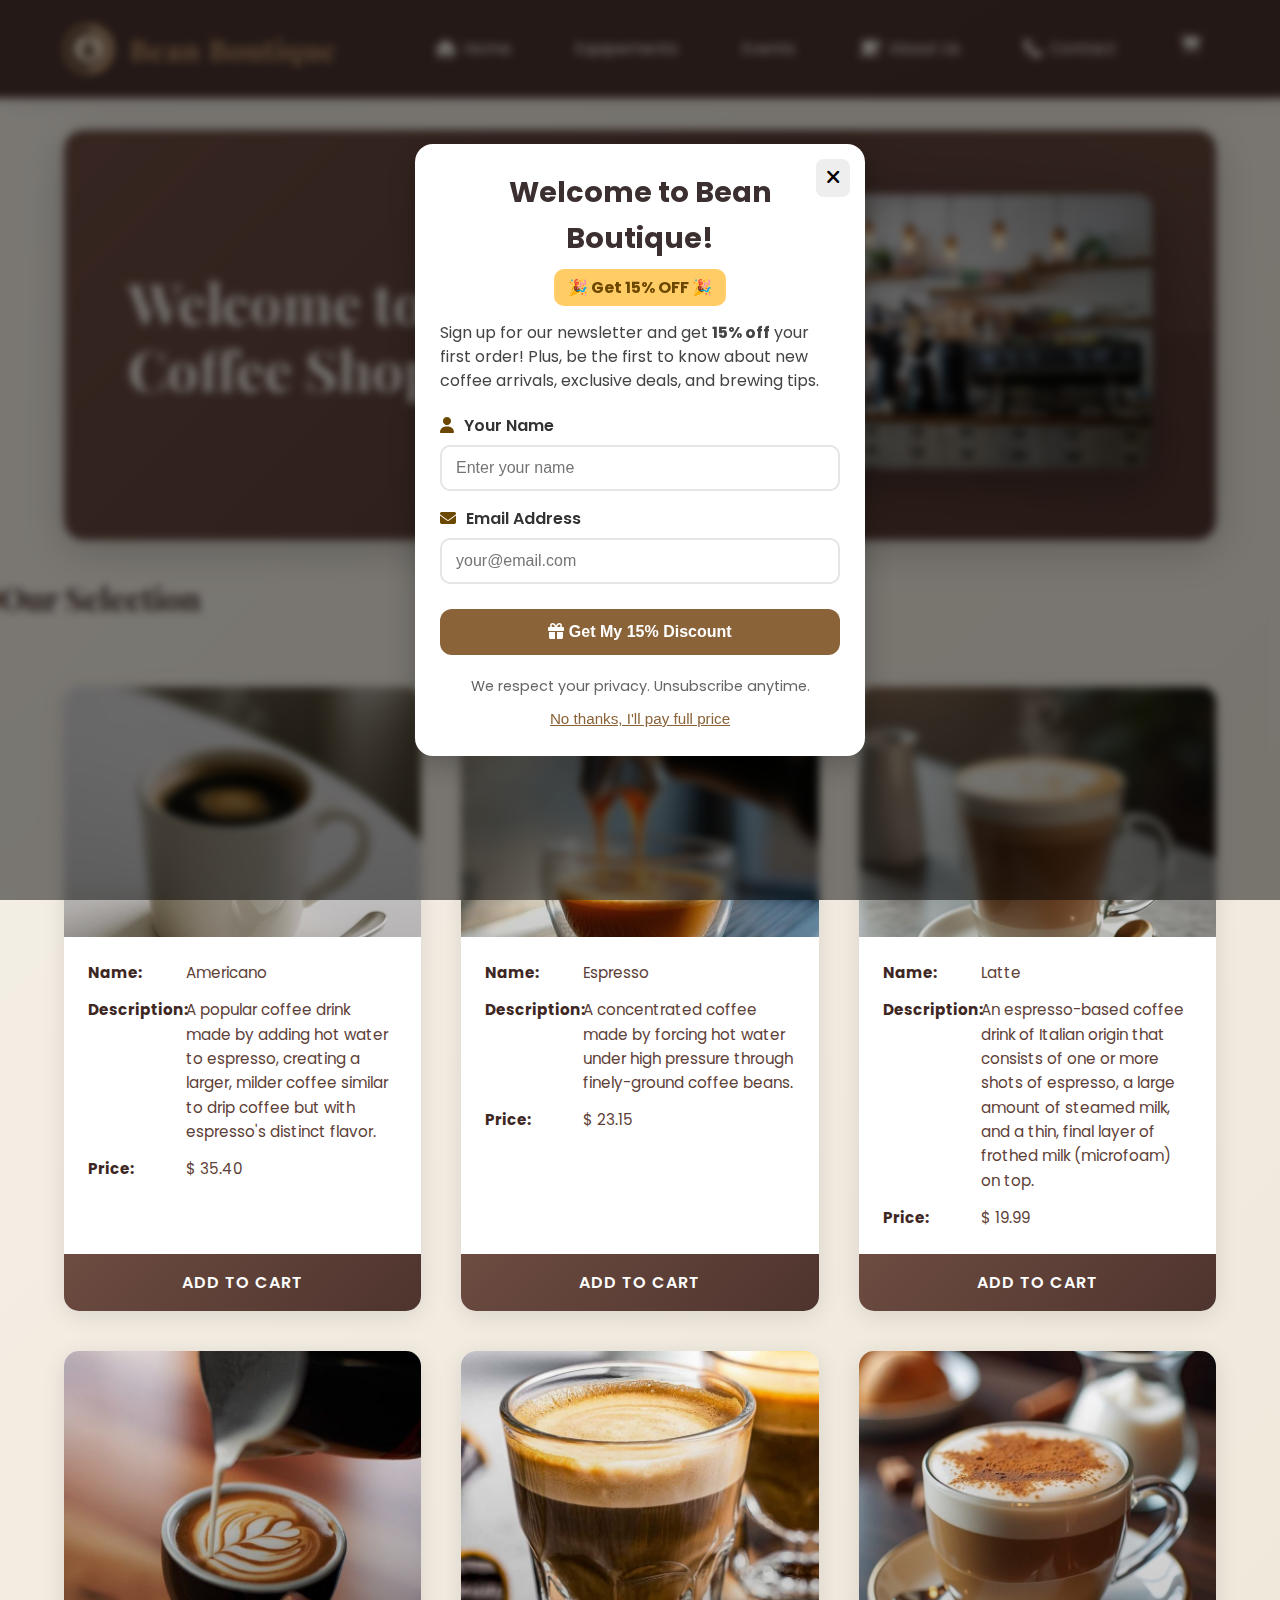
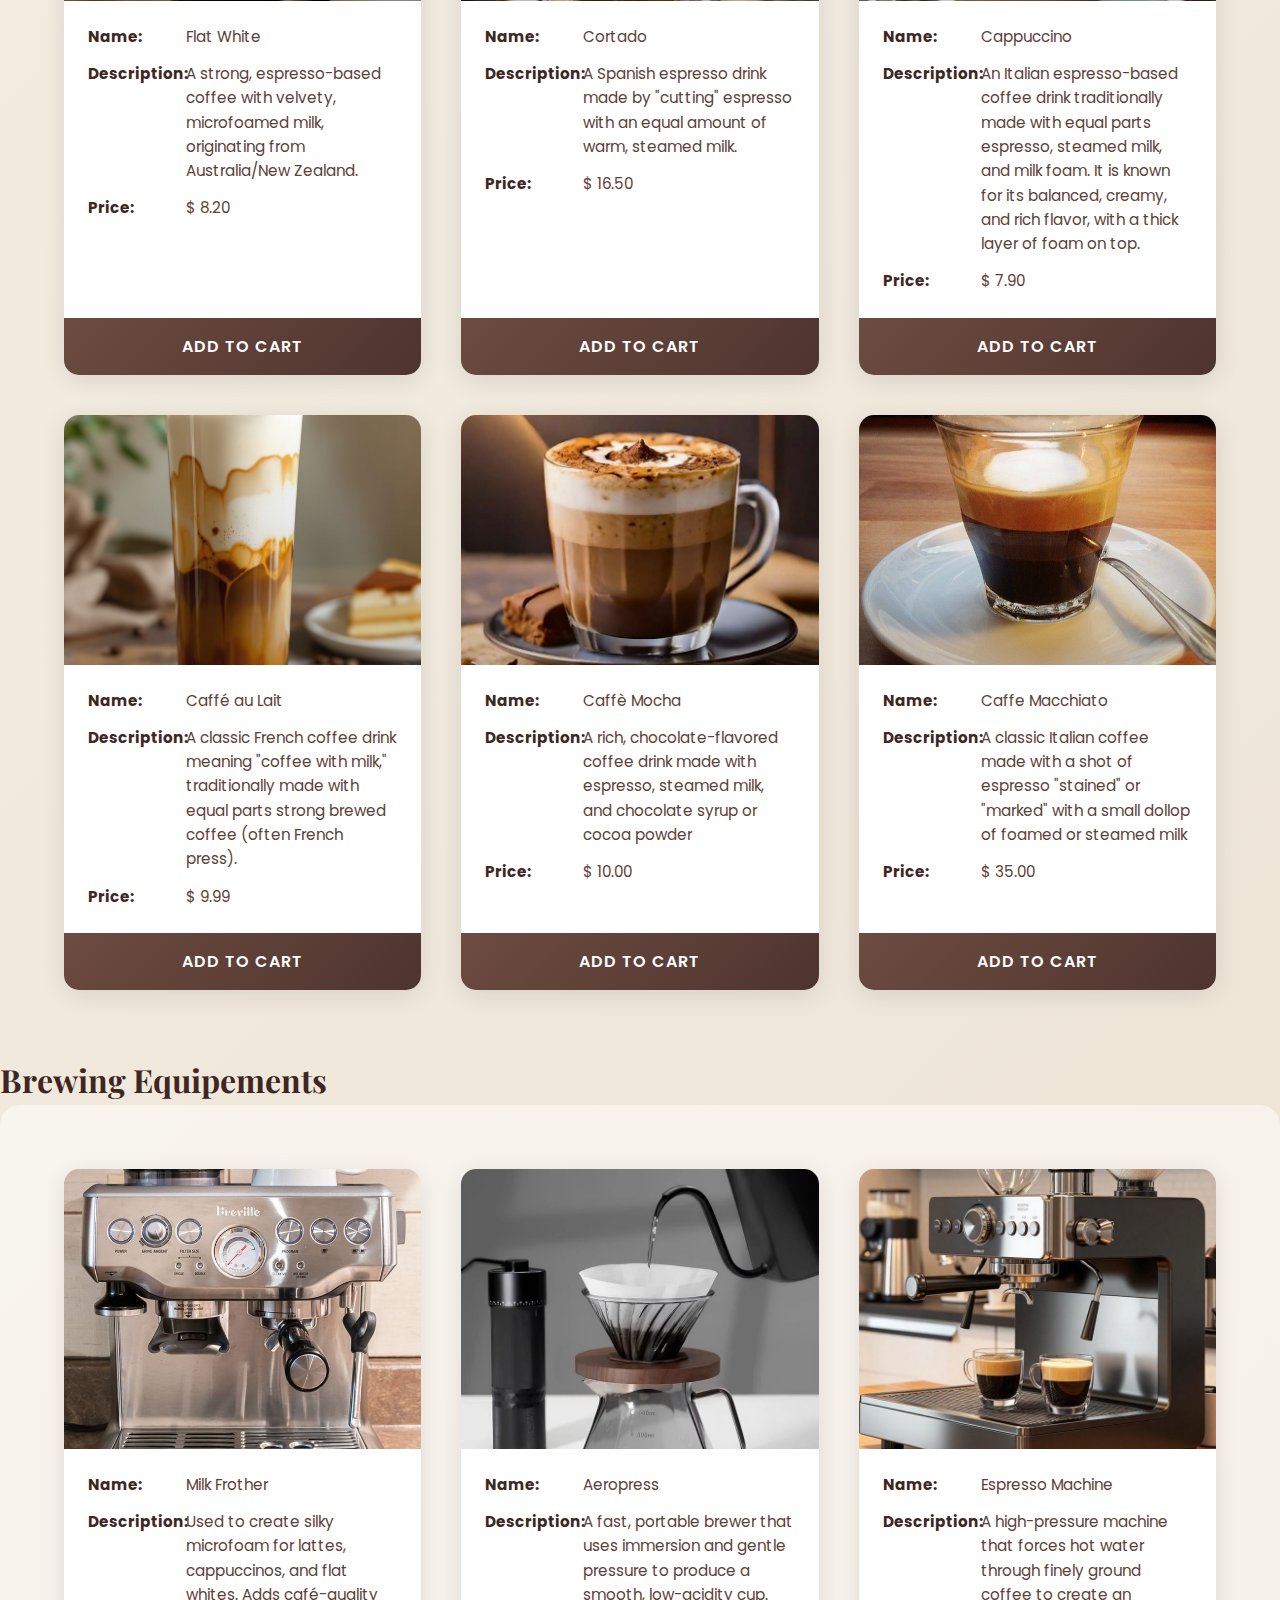
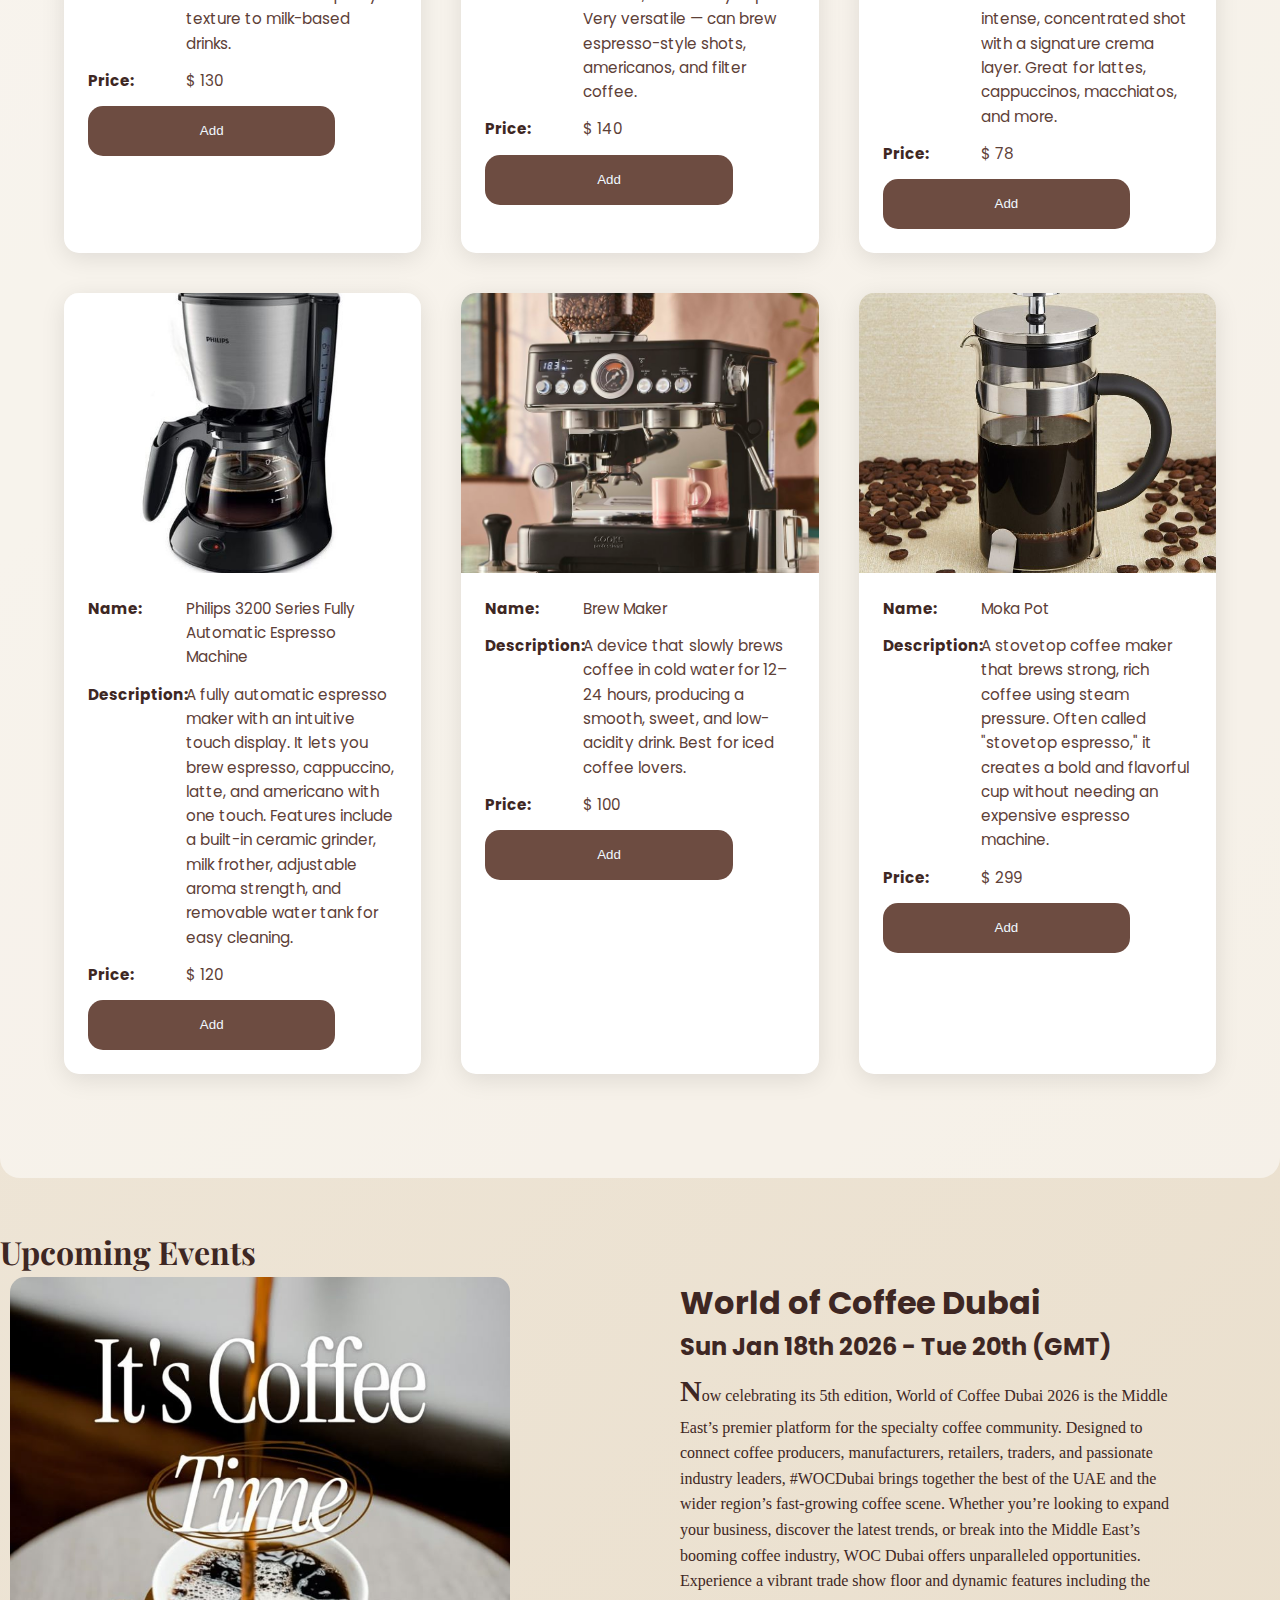
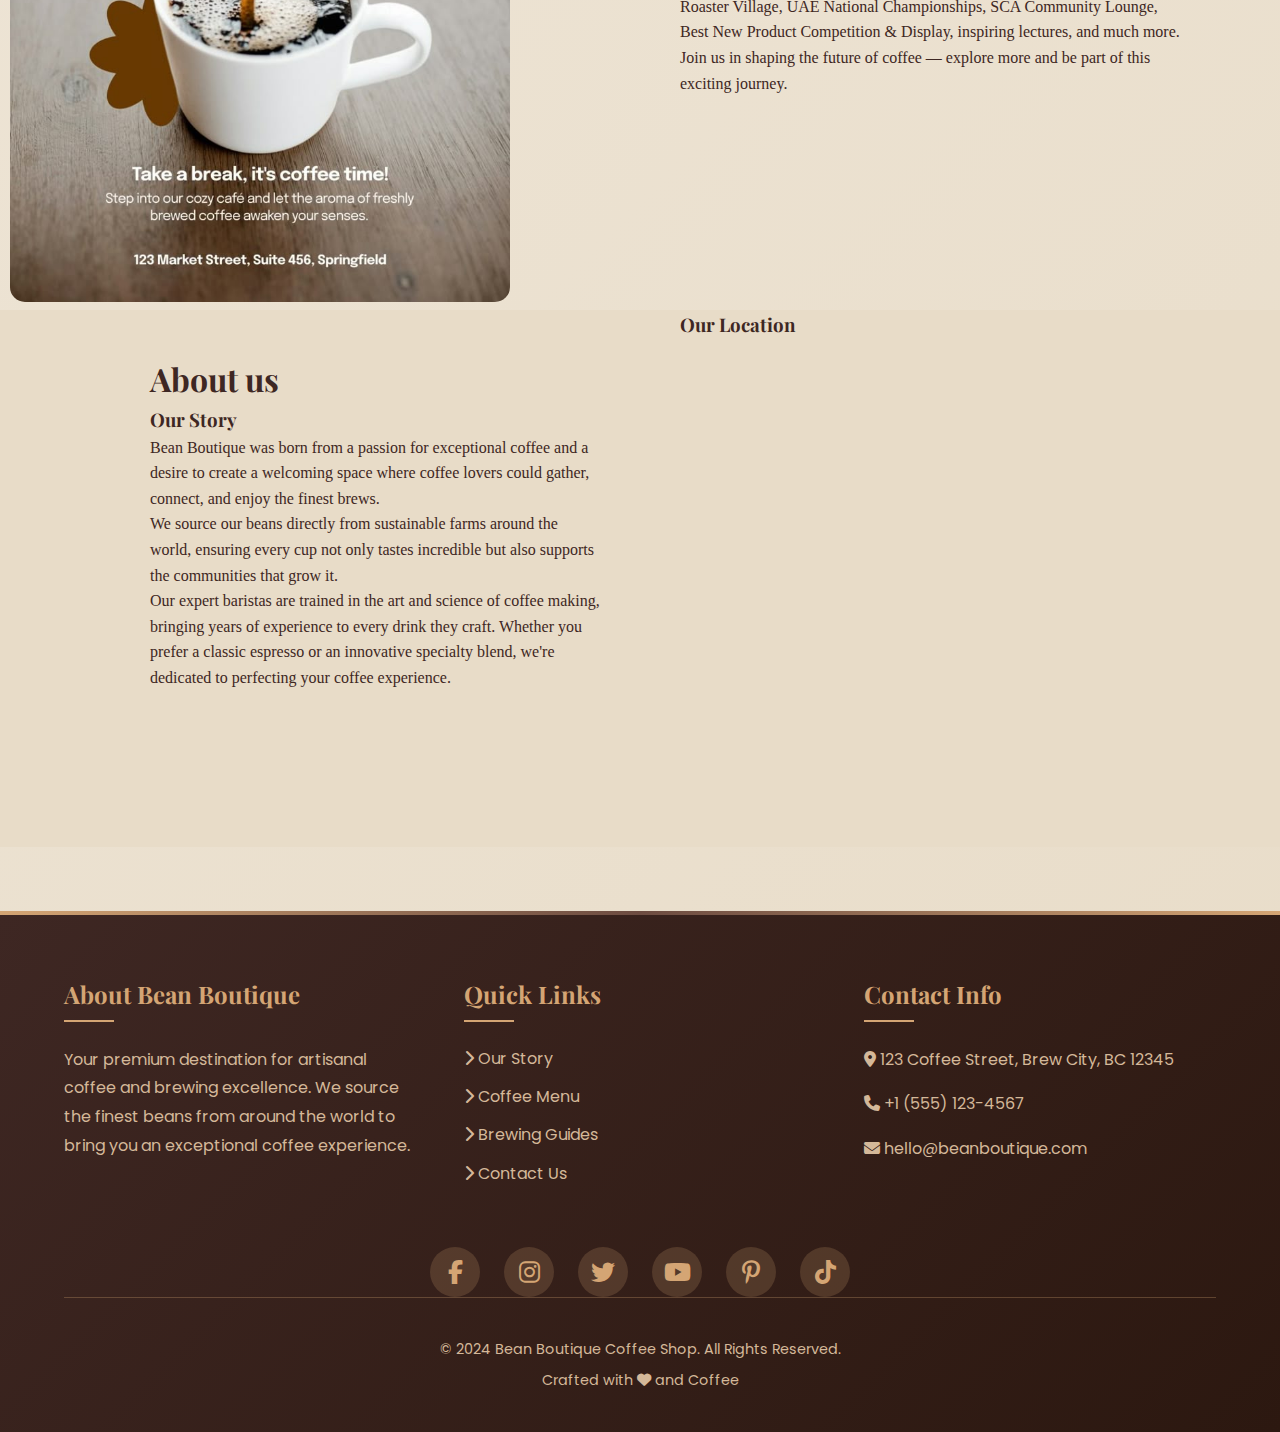
<file: index.html>
<!DOCTYPE html>
<html lang="en">
<head>
    <meta charset="UTF-8">
    <meta name="viewport" content="width=device-width, initial-scale=1.0">
    <title>Bean Boutique Coffee Shop</title>
    <link rel="stylesheet" href="styles.css">
    <script src="scripts.js"></script>
    <link rel="icon" type="image/jpeg" href="img/coffe_logo.jpeg">
    <!-- Google Fonts -->
<link href="https://fonts.googleapis.com/css2?family=Poppins:wght@300;400;600;700&family=Playfair+Display:wght@600&display=swap" rel="stylesheet">

<!-- Font Awesome Icons -->
<link rel="stylesheet" href="https://cdnjs.cloudflare.com/ajax/libs/font-awesome/6.5.0/css/all.min.css">

</head>
<body>
    <!-- Home Page -->

        <!-- Welcome Popup Modal -->
<div class="popup-overlay flex" id="welcomePopup">
    <div class="popup-modal">
        <button class="popup-close" id="closePopup" aria-label="Close popup">
            <i class="fa-solid fa-xmark"></i>
        </button>
        
        <div class="popup-header">
            <h2>Welcome to Bean Boutique!</h2>
            <span class="popup-discount">🎉 Get 15% OFF 🎉</span>
        </div>
        
        <div class="popup-body">
            <p>Sign up for our newsletter and get <strong>15% off</strong> your first order! Plus, be the first to know about new coffee arrivals, exclusive deals, and brewing tips.</p>
            
            <form class="popup-form" id="signupForm">
                <div class="form-group">
                    <label for="signup-name">
                        <i class="fa-solid fa-user"></i> Your Name
                    </label>
                    <input 
                        type="text" 
                        id="signup-name" 
                        name="name" 
                        placeholder="Enter your name" 
                        required
                    >
                </div>
                
                <div class="form-group">
                    <label for="signup-email">
                        <i class="fa-solid fa-envelope"></i> Email Address
                    </label>
                    <input 
                        type="email" 
                        id="signup-email" 
                        name="email" 
                        placeholder="your@email.com" 
                        required
                    >
                </div>
                
                <button type="submit" class="popup-submit">
                    <i class="fa-solid fa-gift"></i> Get My 15% Discount
                </button>
            </form>
        </div>
        
        <div class="popup-footer">
            <p>We respect your privacy. Unsubscribe anytime.</p>
            <button class="popup-skip" id="skipPopup">No thanks, I'll pay full price</button>
        </div>
    </div>
</div>

    <!-- Navigation Bar -->
    <nav>
        <div class="logo-img">
            <img src="img/coffe_logo.jpeg" alt="Website Logo">
            <h2>Bean Boutique</h2>
        </div>
        <ul>
            <li><a href="#"><i class="fa-solid fa-house"></i> Home</a></li>
             <li><a href="#brew_equipements"> Equipements</a></li>
             <li><a href="#events">Events</a></li>
            <li><a href="#about"><i class="fa-solid fa-mug-saucer"></i> About Us</a></li>
            <li><a href="#footer"><i class="fa-solid fa-phone"></i> Contact</a></li>
            <li><a href="cart_page.html"><i class="fa-solid fa-cart-shopping"></i></a></li>
        </ul>
    </nav>


    <!-- Welcome section -->
     <section class="welcome_poster">
        <div class="wel_msg">
            <h1>Welcome to our Coffee Shop </h1>
        </div>
        <div class="wel_img">
            <img src="img/coffe_shop.jpg" alt="#">
        </div>
    </section>

    <!-- Coffee Section -->
     <h1 style="font-family:'Playfair Display', serif;">Our Selection</h1>
     <main class="coffee_card">
        <div class="coffe_cart">
            <div class="cart_img">
                <img src="img/Americano.jpeg" alt="Americano">
            </div>
            <div class="decrip_cart">
                <p><b>Name: </b>Americano</p>
                <p><b>Description: </b> A popular coffee drink made by adding hot water to espresso, creating a larger, milder coffee similar to drip coffee but with espresso's distinct flavor.</p>
                <p><b>Price: </b>$ 35.40</p>
            </div>
            <button>Add to Cart</button>
        </div>

        <div class="coffe_cart">
            <div class="cart_img">
                <img src="img/espresso.jpeg" alt="Espresso">
            </div>
            <div class="decrip_cart">
                <p><b>Name: </b>Espresso</p>
                <p><b>Description: </b>A concentrated coffee made by forcing hot water under high pressure through finely-ground coffee beans. </p>
                <p><b>Price: </b>$ 23.15</p>
            </div>
            <button>Add to Cart</button>
        </div>

        <div class="coffe_cart">
            <div class="cart_img">
                <img src="img/latte.jpeg" alt="Latte Coffee">
            </div>
            <div class="decrip_cart">
                <p><b>Name: </b>Latte</p>
                <p><b>Description: </b>An espresso-based coffee drink of Italian origin that consists of one or more shots of espresso, a large amount of steamed milk, and a thin, final layer of frothed milk (microfoam) on top.</p>
                <p><b>Price: </b>$ 19.99</p>
            </div>
            <button>Add to Cart</button>
        </div>

        <div class="coffe_cart">
            <div class="cart_img">
                <img src="img/flat_white.jpeg" alt="Flat White">
            </div>
            <div class="decrip_cart">
                <p><b>Name: </b>Flat White</p>
                <p><b>Description: </b> A strong, espresso-based coffee with velvety, microfoamed milk, originating from Australia/New Zealand.</p>
                <p><b>Price: </b>$ 8.20</p>
            </div>
            <button>Add to Cart</button>
        </div>

        <div class="coffe_cart">
            <div class="cart_img">
                <img src="img/cortado.jpeg" alt="Cortado">
            </div>
            <div class="decrip_cart">
                <p><b>Name: </b>Cortado</p>
                <p><b>Description: </b>A Spanish espresso drink made by "cutting" espresso with an equal amount of warm, steamed milk.</p>
                <p><b>Price: </b>$ 16.50</p>
            </div>
            <button>Add to Cart</button>
        </div>

        <div class="coffe_cart">
            <div class="cart_img">
                <img src="img/cappucinno.jpeg" alt="Cappucinno">
            </div>
            <div class="decrip_cart">
                <p><b>Name: </b>Cappuccino</p>
                <p><b>Description: </b> An Italian espresso-based coffee drink traditionally made with equal parts espresso, steamed milk, and milk foam. It is known for its balanced, creamy, and rich flavor, with a thick layer of foam on top.</p>
                <p><b>Price: </b>$ 7.90</p>
            </div>
            <button>Add to Cart</button>
        </div>

        <div class="coffe_cart">
            <div class="cart_img">
                <img src="img/cafe_au_lait.jpeg" alt="Caffe au Lait">
            </div>
            <div class="decrip_cart">
                <p><b>Name: </b>Caffé au Lait</p>
                <p><b>Description: </b> A classic French coffee drink meaning "coffee with milk," traditionally made with equal parts strong brewed coffee (often French press).</p>
                <p><b>Price: </b>$ 9.99</p>
            </div>
            <button>Add to Cart</button>
        </div>


        <div class="coffe_cart">
            <div class="cart_img">
                <img src="img/caffe_mocha.jpeg" alt="Caffe Mocha">
            </div>
            <div class="decrip_cart">
                <p><b>Name: </b>Caffè Mocha</p>
                <p><b>Description: </b>A rich, chocolate-flavored coffee drink made with espresso, steamed milk, and chocolate syrup or cocoa powder</p>
                <p><b>Price: </b>$ 10.00</p>
            </div>
            <button>Add to Cart</button>
        </div>


        <div class="coffe_cart">
            <div class="cart_img">
                <img src="img/caffe_macchiato.jpeg" alt="Caffe Machiato">
            </div>
            <div class="decrip_cart">
                <p><b>Name: </b>Caffe Macchiato</p>
                <p><b>Description: </b>A classic Italian coffee made with a shot of espresso "stained" or "marked" with a small dollop of foamed or steamed milk</p>
                <p><b>Price: </b>$ 35.00</p>
            </div>
            <button>Add to Cart</button>
        </div>
     </main>

    <!-- Brewing Equipement -->
     <h1 style="font-family:'Playfair Display', serif;">Brewing Equipements</h1>
     <section class="brew_equipments" id="brew_equipements">
        <div class="equip_cart">
            <div class="equip_img">
                <img src="img/brew_equip0.jpeg" alt="Equipement Image">
            </div>
            <div class="decrip_cart">
                <p><b>Name: </b>Milk Frother</p>
                <p><b>Description: </b>Used to create silky microfoam for lattes, cappuccinos, and flat whites. Adds café-quality texture to milk-based drinks.</p>
                <p><b>Price: </b>$ 130</p>
                <button>Add</button>
            </div>
            
        </div>

        <div class="equip_cart">
            <div class="equip_img">
                <img src="img/brew_equip1.jpeg" alt="Equipement Image">
            </div>
            <div class="decrip_cart">
                <p><b>Name: </b>Aeropress</p>
                <p><b>Description: </b>A fast, portable brewer that uses immersion and gentle pressure to produce a smooth, low-acidity cup. Very versatile — can brew espresso-style shots, americanos, and filter coffee.</p>
                <p><b>Price: </b>$ 140</p>
                <button>Add</button>
            </div>
        </div>

           
        <div class="equip_cart">
            <div class="equip_img">
                <img src="img/brew_equip2.jpeg" alt="Equipement Image">
            </div>
            <div class="decrip_cart">
                <p><b>Name: </b>Espresso Machine</p>
                <p><b>Description: </b>A high-pressure machine that forces hot water through finely ground coffee to create an intense, concentrated shot with a signature crema layer. Great for lattes, cappuccinos, macchiatos, and more.</p>
                <p><b>Price: </b>$ 78</p>
                <button>Add</button>
            </div>
        </div>

            
        <div class="equip_cart">
            <div class="equip_img">
                <img src="img/brew_equip3.jpeg" alt="Equipement Image">
            </div>
            <div class="decrip_cart">
                <p><b>Name: </b>Philips 3200 Series Fully Automatic Espresso Machine</p>
                <p><b>Description: </b>A fully automatic espresso maker with an intuitive touch display. It lets you brew espresso, cappuccino, latte, and americano with one touch. Features include a built-in ceramic grinder, milk frother, adjustable aroma strength, and removable water tank for easy cleaning.</p>
                <p><b>Price: </b>$ 120</p>
                <button>Add</button>
            </div>
        </div>

             
        <div class="equip_cart">
            <div class="equip_img">
                <img src="img/brew_equip4.jpeg" alt="Equipement Image">
            </div>
            <div class="decrip_cart">
                <p><b>Name: </b>Brew Maker</p>
                <p><b>Description: </b>A device that slowly brews coffee in cold water for 12–24 hours, producing a smooth, sweet, and low-acidity drink. Best for iced coffee lovers.</p>
                <p><b>Price: </b>$ 100</p>
                <button>Add</button>
            </div>
        </div>

           
        <div class="equip_cart">
            <div class="equip_img">
                <img src="img/brew_equip5.jpeg" alt="Equipement Image">
            </div>
            <div class="decrip_cart">
                <p><b>Name: </b>Moka Pot</p>
                <p><b>Description: </b>A stovetop coffee maker that brews strong, rich coffee using steam pressure. Often called "stovetop espresso," it creates a bold and flavorful cup without needing an expensive espresso machine.</p>
                <p><b>Price: </b>$ 299</p>
                <button>Add</button>
            </div>
        </div>

    </section>

    <!-- Events and Workshops -->
     <h1 style="font-family:'Playfair Display', serif;">Upcoming Events</h1>
     <section class="events" id="events">
        <div class="event_img">
            <img src="img/event_img.jpeg" alt="Event Image">
        </div>

        <div class="events_info">
            <h1>
                World of Coffee Dubai
            </h1>

            <h2>
                Sun Jan 18th 2026 - Tue 20th (GMT)
            </h2>

            <p style="font-family: 'Times New Roman', Times, serif;">
                <b style="font-size: 30px;">N</b>ow celebrating its 5th edition, World of Coffee Dubai 2026 is the Middle East’s premier platform for the specialty coffee community.

                Designed to connect coffee producers, manufacturers, retailers, traders, and passionate industry leaders,

                #WOCDubai brings together the best of the UAE and the wider region’s fast-growing coffee scene.

                Whether you’re looking to expand your business, discover the latest trends,

                or break into the Middle East’s booming coffee industry,

                WOC Dubai offers unparalleled opportunities.

                Experience a vibrant trade show floor and dynamic features including the Roaster Village,

                UAE National Championships, SCA Community Lounge,

                Best New Product Competition & Display,

                inspiring lectures, and much more.

                Join us in shaping the future of coffee — explore more and be part of this exciting journey.
            </p>
        </div>
     </section>

     <!-- About Section -->
<section class="about-section" id="about">
    <div class="about-us">
    <h1 style="font-family:'Playfair Display', serif;">About us</h1>
        <h3 style="font-family:'Playfair Display', serif;">Our Story</h3>
                <p style="font-family: 'Times New Roman', Times, serif;">Bean Boutique was born from a passion for exceptional coffee and a desire to create a welcoming space where coffee lovers could gather, connect, and enjoy the finest brews.</p>
                <p style="font-family: 'Times New Roman', Times, serif;">We source our beans directly from sustainable farms around the world, ensuring every cup not only tastes incredible but also supports the communities that grow it.</p>
                <p style="font-family: 'Times New Roman', Times, serif;">Our expert baristas are trained in the art and science of coffee making, bringing years of experience to every drink they craft. Whether you prefer a classic espresso or an innovative specialty blend, we're dedicated to perfecting your coffee experience.</p>
   </div>
    <div class="map-container">
        <h3 style="font-family:'Playfair Display', serif;">Our Location</h3>
        <iframe src="https://www.google.com/maps/embed?pb=!1m18!1m12!1m3!1d7944.836343932648!2d-3.9782277841448317!3d5.3529786000788695!2m3!1f0!2f0!3f0!3m2!1i1024!2i768!4f13.1!3m3!1m2!1s0xfc1ebb88140d8b3%3A0xc984a6c4ef356e7!2sAFRICAN%20VISION%20INTERNATIONAL%20UNIVERSITY!5e0!3m2!1sen!2sci!4v1765468851071!5m2!1sen!2sci"
             width="600" height="450" style="border:0;" allowfullscreen="" loading="lazy" referrerpolicy="no-referrer-when-downgrade">
        </iframe>
    </div>
</section>

    <!-- Footer -->
<footer id="footer">
    <div class="footer-content">
        <div class="footer-section">
            <h3>About Bean Boutique</h3>
            <p>Your premium destination for artisanal coffee and brewing excellence. We source the finest beans from around the world to bring you an exceptional coffee experience.</p>
        </div>
        
        <div class="footer-section">
            <h3>Quick Links</h3>
            <ul>
                <li><a href="#"><i class="fa-solid fa-chevron-right"></i> Our Story</a></li>
                <li><a href="#"><i class="fa-solid fa-chevron-right"></i> Coffee Menu</a></li>
                <li><a href="#"><i class="fa-solid fa-chevron-right"></i> Brewing Guides</a></li>
                <li><a href="#"><i class="fa-solid fa-chevron-right"></i> Contact Us</a></li>
            </ul>
        </div>
        
        <div class="footer-section">
            <h3>Contact Info</h3>
            <p><i class="fa-solid fa-location-dot"></i> 123 Coffee Street, Brew City, BC 12345</p>
            <p><i class="fa-solid fa-phone"></i> +1 (555) 123-4567</p>
            <p><i class="fa-solid fa-envelope"></i> hello@beanboutique.com</p>
        </div>
    </div>
    
    <div class="social-links">
        <a href="#" aria-label="Facebook"><i class="fa-brands fa-facebook-f"></i></a>
        <a href="#" aria-label="Instagram"><i class="fa-brands fa-instagram"></i></a>
        <a href="#" aria-label="Twitter"><i class="fa-brands fa-twitter"></i></a>
        <a href="#" aria-label="YouTube"><i class="fa-brands fa-youtube"></i></a>
        <a href="#" aria-label="Pinterest"><i class="fa-brands fa-pinterest-p"></i></a>
        <a href="#" aria-label="TikTok"><i class="fa-brands fa-tiktok"></i></a>
    </div>
    
    <div class="footer-bottom">
        <p>&copy; 2024 Bean Boutique Coffee Shop. All Rights Reserved.</p>
        <p>Crafted with <i class="fa-solid fa-heart"></i> and Coffee</p>
    </div>
</footer>
    
</body>

</html>
</file>
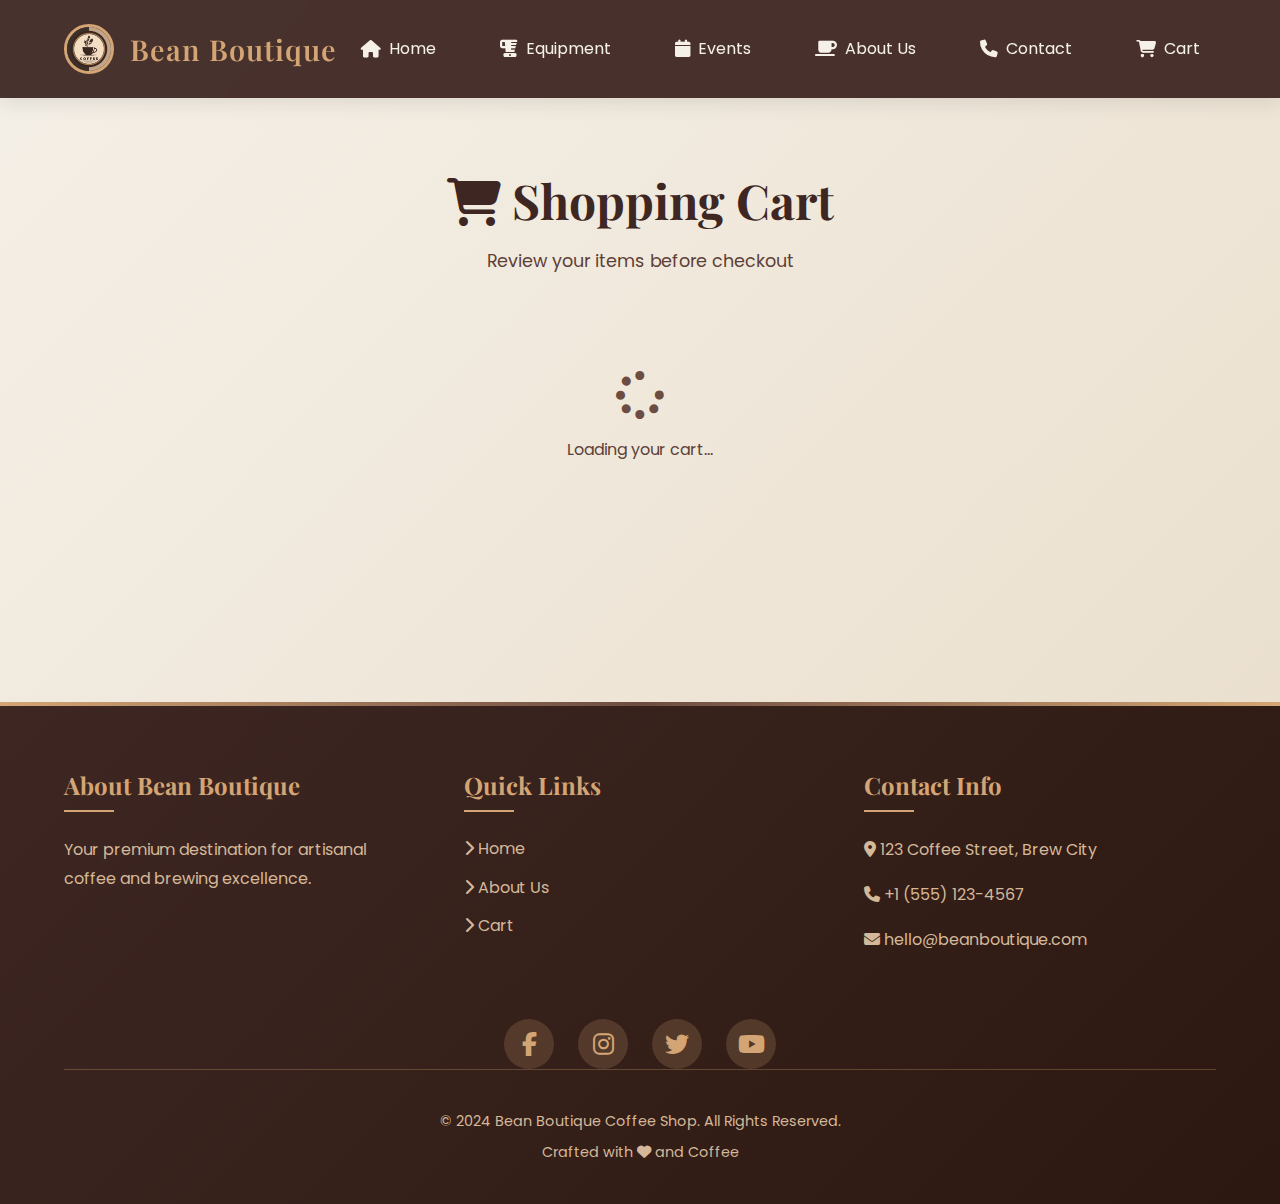
<file: cart_page.html>
<!DOCTYPE html>
<html lang="en">
<head>
    <meta charset="UTF-8">
    <meta name="viewport" content="width=device-width, initial-scale=1.0">
    <title>Shopping Cart - Bean Boutique</title>
    <link rel="stylesheet" href="styles.css">
    <link rel="icon" type="image/jpeg" href="img/coffe_logo.jpeg">
    
    <!-- Google Fonts -->
    <link href="https://fonts.googleapis.com/css2?family=Poppins:wght@300;400;600;700&family=Playfair+Display:wght@600&display=swap" rel="stylesheet">

    <!-- Font Awesome Icons -->
    <link rel="stylesheet" href="https://cdnjs.cloudflare.com/ajax/libs/font-awesome/6.5.0/css/all.min.css">
</head>
<body>
    <!-- Navigation Bar -->
    <nav>
        <div class="logo-img">
            <img src="img/coffe_logo.jpeg" alt="Website Logo">
            <h2>Bean Boutique</h2>
        </div>
        <ul>
            <li><a href="index.html"><i class="fa-solid fa-house"></i> Home</a></li>
            <li><a href="index.html#brew_equipements"><i class="fa-solid fa-blender"></i> Equipment</a></li>
            <li><a href="index.html#events"><i class="fa-solid fa-calendar"></i> Events</a></li>
            <li><a href="index.html#about"><i class="fa-solid fa-mug-saucer"></i> About Us</a></li>
            <li><a href="index.html#footer"><i class="fa-solid fa-phone"></i> Contact</a></li>
            <li><a href="cart_page.html"><i class="fa-solid fa-cart-shopping"></i> Cart</a></li>
        </ul>
    </nav>

    <!-- Cart Page -->
    <section class="cart-page" id="cart-page" style="display: block;">
        <div class="cart-header">
            <h1><i class="fa-solid fa-cart-shopping"></i> Shopping Cart</h1>
            <p>Review your items before checkout</p>
        </div>

        <div id="cart-content">
            <!-- Cart items will be dynamically added here -->
            <div style="text-align: center; padding: 3rem;">
                <i class="fa-solid fa-spinner fa-spin" style="font-size: 3rem; color: #6d4c41;"></i>
                <p style="margin-top: 1rem; color: #5d4037;">Loading your cart...</p>
            </div>
        </div>
    </section>

    <!-- Footer -->
    <footer id="footer">
        <div class="footer-content">
            <div class="footer-section">
                <h3>About Bean Boutique</h3>
                <p>Your premium destination for artisanal coffee and brewing excellence.</p>
            </div>
            
            <div class="footer-section">
                <h3>Quick Links</h3>
                <ul>
                    <li><a href="index.html"><i class="fa-solid fa-chevron-right"></i> Home</a></li>
                    <li><a href="index.html#about"><i class="fa-solid fa-chevron-right"></i> About Us</a></li>
                    <li><a href="cart_page.html"><i class="fa-solid fa-chevron-right"></i> Cart</a></li>
                </ul>
            </div>
            
            <div class="footer-section">
                <h3>Contact Info</h3>
                <p><i class="fa-solid fa-location-dot"></i> 123 Coffee Street, Brew City</p>
                <p><i class="fa-solid fa-phone"></i> +1 (555) 123-4567</p>
                <p><i class="fa-solid fa-envelope"></i> hello@beanboutique.com</p>
            </div>
        </div>
        
        <div class="social-links">
            <a href="#" aria-label="Facebook"><i class="fa-brands fa-facebook-f"></i></a>
            <a href="#" aria-label="Instagram"><i class="fa-brands fa-instagram"></i></a>
            <a href="#" aria-label="Twitter"><i class="fa-brands fa-twitter"></i></a>
            <a href="#" aria-label="YouTube"><i class="fa-brands fa-youtube"></i></a>
        </div>
        
        <div class="footer-bottom">
            <p>&copy; 2024 Bean Boutique Coffee Shop. All Rights Reserved.</p>
            <p>Crafted with <i class="fa-solid fa-heart"></i> and Coffee</p>
        </div>
    </footer>

    <!-- Load JavaScript at the end -->
    <script src="scripts.js"></script>
    
    <!-- Debug Script - Remove after testing -->
    <script>
        // Check if cart is loading
        console.log('Cart page loaded');
        console.log('Cart data:', localStorage.getItem('coffeeCart'));
        
        // Force render after a short delay
        setTimeout(() => {
            if (typeof renderCart === 'function') {
                console.log('Rendering cart...');
                renderCart();
            } else {
                console.error('renderCart function not found!');
            }
        }, 100);
    </script>
</body>
</html>
</file>
<file: styles.css>
/* Reset and Base Styles */
* {
    margin: 0;
    padding: 0;
    box-sizing: border-box;
}
html{
    scroll-behavior: smooth;
}

body {
    font-family: 'Poppins', sans-serif;
    background: linear-gradient(135deg, #f5f0e8 0%, #e8dcc8 100%);
    color: #3e2723;
    line-height: 1.6;
    overflow-x: hidden;
}

/* ---------------------------- */
/* POPUP OVERLAY & ANIMATION    */
/* ---------------------------- */

.popup-overlay {
    position: fixed;
    top: 0;
    left: 0;
    width: 100%;
    height: 100%;
    background: rgba(0, 0, 0, 0.5);
    backdrop-filter: blur(4px);
    display: flex;
    justify-content: center;
    align-items: center;
    z-index: 9999;
    padding: 20px;
    opacity: 1;
    visibility: visible;
    transition: opacity 0.4s ease, visibility 0.4s ease;
}

.popup-overlay.hidden {
    opacity: 0;
    visibility: hidden;
}

/* ---------------------------- */
/* POPUP MODAL                  */
/* ---------------------------- */

.popup-modal {
    background: #ffffff;
    width: 100%;
    max-width: 450px;
    border-radius: 18px;
    padding: 25px;
    box-shadow: 0 8px 30px rgba(0, 0, 0, 0.25);
    position: relative;
    animation: popupSlideUp 0.5s ease;
}

/* Slide animation */
@keyframes popupSlideUp {
    from {
        transform: translateY(40px);
        opacity: 0;
    }
    to {
        transform: translateY(0px);
        opacity: 1;
    }
}

/* ---------------------------- */
/* CLOSE BUTTON                 */
/* ---------------------------- */

.popup-close {
    position: absolute;
    top: 15px;
    right: 15px;
    background: #eee;
    border: none;
    font-size: 1.2rem;
    padding: 8px 10px;
    border-radius: 8px;
    cursor: pointer;
    transition: 0.3s ease;
}

.popup-close:hover {
    background: #ddd;
}

/* ---------------------------- */
/* HEADER                       */
/* ---------------------------- */

.popup-header h2 {
    font-size: 1.8rem;
    margin-bottom: 8px;
    color: #3c2f2f;
    text-align: center;
}

.popup-discount {
    display: block;
    text-align: center;
    background: #ffcc66;
    padding: 6px 14px;
    border-radius: 10px;
    font-weight: 700;
    font-size: 1rem;
    color: #6b4700;
    width: fit-content;
    margin: 8px auto 0 auto;
}

/* ---------------------------- */
/* BODY TEXT                    */
/* ---------------------------- */

.popup-body p {
    margin-top: 15px;
    font-size: 1rem;
    color: #444;
    line-height: 1.5;
}

/* ---------------------------- */
/* FORM                         */
/* ---------------------------- */

.popup-form {
    margin-top: 20px;
}

.form-group {
    margin-bottom: 15px;
    display: flex;
    flex-direction: column;
}

.form-group label {
    margin-bottom: 6px;
    font-weight: 600;
    color: #333;
}

.form-group i {
    margin-right: 6px;
    color: #6b4700;
}

.form-group input {
    padding: 12px 14px;
    border-radius: 10px;
    border: 2px solid #e5e5e5;
    font-size: 1rem;
    transition: 0.3s ease;
}

.form-group input:focus {
    border-color: #8a6338;
    outline: none;
}

/* ---------------------------- */
/* SUBMIT BUTTON                */
/* ---------------------------- */

.popup-submit {
    width: 100%;
    padding: 14px;
    background: #8a6338;
    color: white;
    font-weight: bold;
    border: none;
    border-radius: 12px;
    font-size: 1rem;
    cursor: pointer;
    margin-top: 10px;
    transition: 0.3s ease;
}

.popup-submit:hover {
    background: #6d4c2a;
}

/* ---------------------------- */
/* FOOTER                       */
/* ---------------------------- */

.popup-footer {
    margin-top: 20px;
    text-align: center;
}

.popup-footer p {
    font-size: 0.9rem;
    color: #666;
}

.popup-skip {
    margin-top: 12px;
    background: none;
    border: none;
    color: #8a6338;
    cursor: pointer;
    font-size: 0.95rem;
    text-decoration: underline;
    transition: 0.3s ease;
}

.popup-skip:hover {
    color: #6d4c2a;
}

/* ---------------------------- */
/* RESPONSIVE DESIGN            */
/* ---------------------------- */

@media (max-width: 480px) {
    .popup-modal {
        padding: 20px;
    }

    .popup-header h2 {
        font-size: 1.5rem;
    }
}


/* Navigation Bar */
nav {
    display: flex;
    justify-content: space-between;
    align-items: center;
    padding: 1.5rem 5%;
    background: rgba(62, 39, 35, 0.95);
    backdrop-filter: blur(10px);
    position: sticky;
    top: 0;
    z-index: 1000;
    box-shadow: 0 4px 20px rgba(0, 0, 0, 0.1);
}

.logo-img {
    display: flex;
    align-items: center;
    gap: 1rem;
}

.logo-img img {
    width: 50px;
    height: 50px;
    border-radius: 50%;
    object-fit: cover;
    border: 3px solid #d4a574;
    transition: transform 0.3s ease;
}

.logo-img img:hover {
    transform: rotate(360deg) scale(1.1);
}

.logo-img h2 {
    font-family: 'Playfair Display', serif;
    color: #d4a574;
    font-size: 1.8rem;
    font-weight: 600;
    letter-spacing: 1px;
}

nav ul {
    display: flex;
    list-style: none;
    gap: 2rem;
}

nav ul li a {
    color: #f5f0e8;
    text-decoration: none;
    font-weight: 400;
    font-size: 1rem;
    transition: all 0.3s ease;
    padding: 0.5rem 1rem;
    border-radius: 8px;
    display: flex;
    align-items: center;
    gap: 0.5rem;
}

nav ul li a:hover {
    color: #d4a574;
    background: rgba(212, 165, 116, 0.1);
    transform: translateY(-2px);
}

nav ul li a i {
    font-size: 1.1rem;
}

/* Cart Page Styles */
.cart-page {
    display: block !important;
    padding: 4rem 5%;
    max-width: 1400px;
    margin: 0 auto;
    min-height: 60vh;
}

.cart-header {
    text-align: center;
    margin-bottom: 3rem;
}

.cart-header h1 {
    font-family: 'Playfair Display', serif;
    font-size: 3rem;
    color: #3e2723;
    margin-bottom: 0.5rem;
}

.cart-header p {
    color: #5d4037;
    font-size: 1.1rem;
}

.cart-container {
    display: grid;
    grid-template-columns: 2fr 1fr;
    gap: 3rem;
    margin-top: 2rem;
}

.cart-items {
    background: white;
    border-radius: 15px;
    padding: 2rem;
    box-shadow: 0 5px 25px rgba(0, 0, 0, 0.1);
}

.cart-item {
    display: grid;
    grid-template-columns: 120px 1fr auto;
    gap: 1.5rem;
    padding: 1.5rem;
    border-bottom: 1px solid #e8dcc8;
    align-items: center;
    transition: all 0.3s ease;
}

.cart-item:hover {
    background: #f5f0e8;
    border-radius: 10px;
}

.cart-item:last-child {
    border-bottom: none;
}

.cart-item-image {
    width: 120px;
    height: 120px;
    border-radius: 10px;
    overflow: hidden;
}

.cart-item-image img {
    width: 100%;
    height: 100%;
    object-fit: cover;
}

.cart-item-details {
    display: flex;
    flex-direction: column;
    gap: 0.5rem;
}

.cart-item-name {
    font-family: 'Playfair Display', serif;
    font-size: 1.5rem;
    color: #3e2723;
    font-weight: 600;
}

.cart-item-description {
    color: #5d4037;
    font-size: 0.9rem;
}

.cart-item-price {
    color: #6d4c41;
    font-size: 1.2rem;
    font-weight: 600;
}

.cart-item-actions {
    display: flex;
    flex-direction: column;
    gap: 1rem;
    align-items: center;
}

.quantity-controls {
    display: flex;
    align-items: center;
    gap: 0.5rem;
    background: #f5f0e8;
    padding: 0.5rem;
    border-radius: 8px;
}

.quantity-btn {
    width: 35px;
    height: 35px;
    border: none;
    background: #6d4c41;
    color: white;
    border-radius: 5px;
    cursor: pointer;
    font-size: 1.2rem;
    display: flex;
    align-items: center;
    justify-content: center;
    transition: all 0.3s ease;
}

.quantity-btn:hover {
    background: #d4a574;
    transform: scale(1.1);
}

.quantity-display {
    width: 40px;
    text-align: center;
    font-weight: 600;
    color: #3e2723;
}

.remove-btn {
    background: #c62828;
    color: white;
    border: none;
    padding: 0.5rem 1rem;
    border-radius: 5px;
    cursor: pointer;
    font-size: 0.9rem;
    transition: all 0.3s ease;
    display: flex;
    align-items: center;
    gap: 0.5rem;
}

.remove-btn:hover {
    background: #b71c1c;
    transform: scale(1.05);
}

.cart-summary {
    background: white;
    border-radius: 15px;
    padding: 2rem;
    box-shadow: 0 5px 25px rgba(0, 0, 0, 0.1);
    height: fit-content;
    position: sticky;
    top: 100px;
}

.cart-summary h2 {
    font-family: 'Playfair Display', serif;
    font-size: 1.8rem;
    color: #3e2723;
    margin-bottom: 1.5rem;
    padding-bottom: 1rem;
    border-bottom: 2px solid #e8dcc8;
}

.summary-row {
    display: flex;
    justify-content: space-between;
    padding: 1rem 0;
    color: #5d4037;
    font-size: 1rem;
}

.summary-row.total {
    font-size: 1.5rem;
    font-weight: 700;
    color: #3e2723;
    border-top: 2px solid #e8dcc8;
    margin-top: 1rem;
    padding-top: 1.5rem;
}

.checkout-btn {
    width: 100%;
    background: linear-gradient(135deg, #6d4c41 0%, #4e342e 100%);
    color: white;
    border: none;
    padding: 1.2rem;
    font-size: 1.1rem;
    font-weight: 600;
    border-radius: 10px;
    cursor: pointer;
    margin-top: 1.5rem;
    text-transform: uppercase;
    letter-spacing: 1px;
    transition: all 0.3s ease;
}

.checkout-btn:hover {
    background: linear-gradient(135deg, #d4a574 0%, #b8936f 100%);
    transform: translateY(-2px);
    box-shadow: 0 10px 30px rgba(0, 0, 0, 0.2);
}

.empty-cart {
    text-align: center;
    padding: 4rem 2rem;
    background: white;
    border-radius: 15px;
    box-shadow: 0 5px 25px rgba(0, 0, 0, 0.1);
}

.empty-cart i {
    font-size: 5rem;
    color: #d4a574;
    margin-bottom: 2rem;
}

.empty-cart h2 {
    font-family: 'Playfair Display', serif;
    font-size: 2rem;
    color: #3e2723;
    margin-bottom: 1rem;
}

.empty-cart p {
    color: #5d4037;
    font-size: 1.1rem;
    margin-bottom: 2rem;
}

.continue-shopping {
    display: inline-block;
    background: linear-gradient(135deg, #6d4c41 0%, #4e342e 100%);
    color: white;
    padding: 1rem 2rem;
    border-radius: 10px;
    text-decoration: none;
    font-weight: 600;
    transition: all 0.3s ease;
}

.continue-shopping:hover {
    background: linear-gradient(135deg, #d4a574 0%, #b8936f 100%);
    transform: translateY(-2px);
}

.cart-badge {
    position: absolute;
    top: -8px;
    right: -8px;
    background: #c62828;
    color: white;
    border-radius: 50%;
    width: 22px;
    height: 22px;
    display: flex;
    align-items: center;
    justify-content: center;
    font-size: 0.75rem;
    font-weight: 700;
}

nav ul li {
    position: relative;
}

/* Hide cart page by default */
.cart-page {
    display: none;
}

.cart-page.active {
    display: block;
}

/* Hide other sections when cart is active */
body.cart-active .welcome_poster,
body.cart-active .coffee_card,
body.cart-active .brew_equipments,
body.cart-active .about-section {
    display: none;
}

/* Welcome Section */
.welcome_poster {
    display: flex;
    align-items: center;
    justify-content: space-between;
    padding: 4rem 5%;
    gap: 3rem;
    background: linear-gradient(135deg, #6d4c41 0%, #4e342e 100%);
    margin: 2rem 5%;
    border-radius: 20px;
    box-shadow: 0 10px 40px rgba(0, 0, 0, 0.2);
    overflow: hidden;
    position: relative;
}

.welcome_poster::before {
    content: '';
    position: absolute;
    top: -50%;
    right: -50%;
    width: 100%;
    height: 100%;
    background: radial-gradient(circle, rgba(212, 165, 116, 0.1) 0%, transparent 70%);
}

.wel_msg {
    flex: 1;
    z-index: 1;
}

.wel_msg h1 {
    font-family: 'Playfair Display', serif;
    font-size: 3.5rem;
    color: #f5f0e8;
    line-height: 1.2;
    text-shadow: 2px 2px 4px rgba(0, 0, 0, 0.3);
    animation: fadeInLeft 1s ease;
}

.wel_img {
    flex: 1;
    z-index: 1;
}

.wel_img img {
    width: 100%;
    max-width: 500px;
    border-radius: 15px;
    box-shadow: 0 15px 50px rgba(0, 0, 0, 0.3);
    transition: transform 0.3s ease;
    animation: fadeInRight 1s ease;
}

.wel_img img:hover {
    transform: scale(1.05);
}

/* Coffee Cards Section */
.coffee_card {
    display: grid;
    grid-template-columns: repeat(auto-fit, minmax(280px, 1fr));
    gap: 2.5rem;
    padding: 4rem 5%;
    max-width: 1400px;
    margin: 0 auto;
}

.coffe_cart {
    background: white;
    border-radius: 15px;
    overflow: hidden;
    box-shadow: 0 5px 25px rgba(0, 0, 0, 0.1);
    transition: all 0.3s ease;
    display: flex;
    flex-direction: column;
}

.coffe_cart:hover {
    transform: translateY(-10px);
    box-shadow: 0 15px 40px rgba(0, 0, 0, 0.2);
}

.cart_img {
    width: 100%;
    height: 250px;
    overflow: hidden;
    position: relative;
}

.cart_img::after {
    content: '';
    position: absolute;
    top: 0;
    left: 0;
    right: 0;
    bottom: 0;
    background: linear-gradient(to bottom, transparent 0%, rgba(0, 0, 0, 0.2) 100%);
}

.cart_img img {
    width: 100%;
    height: 100%;
    object-fit: cover;
    transition: transform 0.5s ease;
}

.coffe_cart:hover .cart_img img {
    transform: scale(1.1);
}

.decrip_cart {
    padding: 1.5rem;
    flex-grow: 1;
    display: flex;
    flex-direction: column;
    gap: 0.8rem;
}

.decrip_cart p {
    font-size: 0.95rem;
    color: #5d4037;
    display: flex;
    align-items: flex-start;
}

.decrip_cart p b {
    color: #3e2723;
    margin-right: 0.5rem;
    min-width: 90px;
}

.coffe_cart button {
    background: linear-gradient(135deg, #6d4c41 0%, #4e342e 100%);
    color: white;
    border: none;
    padding: 1rem;
    font-size: 1rem;
    font-weight: 600;
    cursor: pointer;
    transition: all 0.3s ease;
    text-transform: uppercase;
    letter-spacing: 1px;
    font-family: 'Poppins', sans-serif;
}

.coffe_cart button:hover {
    background: linear-gradient(135deg, #d4a574 0%, #b8936f 100%);
    transform: scale(1.02);
}

.coffe_cart button:active {
    transform: scale(0.98);
}

/* Brewing Equipment Section */
.brew_equipments {
    display: grid;
    grid-template-columns: repeat(3, 1fr);
    grid-template-rows: repeat(3, auto);
    gap: 2.5rem;
    padding: 4rem 5%;
    max-width: 1400px;
    margin: 0 auto;
    background: rgba(255, 255, 255, 0.5);
    border-radius: 20px;
    margin-bottom: 3rem;
}

.equip_cart {
    background: white;
    border-radius: 15px;
    overflow: hidden;
    box-shadow: 0 5px 25px rgba(0, 0, 0, 0.1);
    transition: all 0.3s ease;
    display: flex;
    flex-direction: column;
}

.equip_cart:hover {
    transform: translateY(-10px) rotate(1deg);
    box-shadow: 0 15px 40px rgba(0, 0, 0, 0.2);
}

.equip_img {
    width: 100%;
    height: 280px;
    overflow: hidden;
    background: #f5f0e8;
    display: flex;
    align-items: center;
    justify-content: center;
}

.equip_img img {
    width: 100%;
    height: 100%;
    object-fit: cover;
    transition: transform 0.5s ease;
}

.equip_cart:hover .equip_img img {
    transform: scale(1.15) rotate(2deg);
}

.equip_cart button {
    background-color: #6d4c41;
    color: aliceblue;
    width: 80%;
    height: 50px;
    border-radius: 15px;
    border: none;
}

.equip_cart button:hover {
    background-color: #b8936f;
}

/* Events and Workshop */
.events {
    display: flex;
    justify-content: space-between;
    gap: 20px;
}

.events img {
    width: 500px;
    border-radius: 15px;
    margin-left: 10px;
    transition: transform 0.5s ease;
}

.events img:hover{
    transform: scale(1.15) rotate(1deg);
}

.events_info{
    width: 500px;
    height: 500px;
    margin-right: 100px;
    transition: transform 1s ease;
}

.events_info:hover{
    transform: scale(1.15);
}

/* About Section */
.about-section {
    display: flex;
    justify-content: center;
    align-items: center;
    gap: 5rem;
    background-color: #e8dcc8;
}
.about-us {
    width: 450px;
    height: 450px;
    transition: transform 1s ease;
}
.about-us:hover{
    color: #b8936f;
    transform: scaleX(1.15);
}
.map-container iframe{
    width: 450px;
    height: 500px;
    border: 0;
    border-radius: 15px;
    transition: transform 1s ease;
}

.map-container iframe:hover{
    transform: scale(1.15);
}

/* Footer */
footer {
    background: linear-gradient(135deg, #3e2723 0%, #2c1810 100%);
    color: #f5f0e8;
    padding: 4rem 5% 2rem;
    margin-top: 4rem;
    position: relative;
}

footer::before {
    content: '';
    position: absolute;
    top: 0;
    left: 0;
    right: 0;
    height: 4px;
    background: linear-gradient(90deg, #d4a574 0%, #6d4c41 50%, #d4a574 100%);
}

.footer-content {
    display: grid;
    grid-template-columns: repeat(auto-fit, minmax(250px, 1fr));
    gap: 3rem;
    max-width: 1400px;
    margin: 0 auto 3rem;
}

.footer-section h3 {
    font-family: 'Playfair Display', serif;
    color: #d4a574;
    font-size: 1.5rem;
    margin-bottom: 1.5rem;
    position: relative;
    padding-bottom: 0.5rem;
}

.footer-section h3::after {
    content: '';
    position: absolute;
    bottom: 0;
    left: 0;
    width: 50px;
    height: 2px;
    background: #d4a574;
}

.footer-section p {
    line-height: 1.8;
    color: #d4b899;
    margin-bottom: 1rem;
}

.footer-section ul {
    list-style: none;
}

.footer-section ul li {
    margin-bottom: 0.8rem;
}

.footer-section ul li a {
    color: #d4b899;
    text-decoration: none;
    transition: all 0.3s ease;
    display: inline-block;
}

.footer-section ul li a:hover {
    color: #d4a574;
    transform: translateY(5px);
}

.social-links {
    display: flex;
    gap: 1.5rem;
    justify-content: center;
    flex-wrap: wrap;
}

.social-links a {
    display: flex;
    align-items: center;
    justify-content: center;
    width: 50px;
    height: 50px;
    border-radius: 50%;
    background: rgba(212, 165, 116, 0.2);
    color: #d4a574;
    font-size: 1.5rem;
    transition: all 0.3s ease;
    text-decoration: none;
}

.social-links a:hover {
    background: #d4a574;
    color: #2c1810;
    transform: translateY(-5px) rotate(360deg);
}

.footer-bottom {
    text-align: center;
    padding-top: 2rem;
    border-top: 1px solid rgba(212, 165, 116, 0.3);
    color: #d4b899;
    font-size: 0.9rem;
}

.footer-bottom p {
    margin: 0.5rem 0;
}

/* Animations */
@keyframes fadeInLeft {
    from {
        opacity: 0;
        transform: translateX(-50px);
    }
    to {
        opacity: 1;
        transform: translateX(0);
    }
}

@keyframes fadeInRight {
    from {
        opacity: 0;
        transform: translateX(50px);
    }
    to {
        opacity: 1;
        transform: translateX(0);
    }
}

/* Responsive Design */
@media (max-width: 768px) {
    nav {
        flex-direction: column;
        gap: 1rem;
        padding: 1rem 3%;
    }

    nav ul {
        flex-wrap: wrap;
        justify-content: center;
        gap: 1rem;
    }

    .logo-img h2 {
        font-size: 1.5rem;
    }

    .welcome_poster {
        flex-direction: column;
        padding: 2rem;
        margin: 1rem 3%;
    }

    .wel_msg h1 {
        font-size: 2.5rem;
        text-align: center;
    }

    .wel_img img {
        max-width: 100%;
    }

     .cart-container {
        grid-template-columns: 1fr;
    }

    .cart-summary {
        position: static;
    }

    .cart-item {
        grid-template-columns: 100px 1fr;
        gap: 1rem;
    }

    .cart-item-actions {
        grid-column: 1 / -1;
        flex-direction: row;
        justify-content: space-between;
        width: 100%;
    }

    .coffee_card,
    .brew_equipments{
        grid-template-columns: repeat(auto-fit, minmax(250px, 1fr));
        padding: 2rem 3%;
        gap: 1.5rem;
    }

    .cart_img,
    .equip_img {
        height: 200px;
    }

    .events {
       flex-direction: column;
       align-items: center;
       text-align: center;
    }

    .events img,
    .events_info {
        width: 100%;
        max-width: 450px;
        margin: 0;
    }

    .about-section {
        flex-direction: column;
        text-align: center;
        gap: 2rem;
    }

    .about-us,
    .map-container iframe {
        width: 100%;
        max-width: 450px;
        height: auto;
    }
}

@media (max-width: 480px) {
    .wel_msg h1 {
        font-size: 2rem;
    }

    .coffee_card,
    .brew_equipments {
        grid-template-columns: 1fr;
    }

    .events {
       flex-direction: column;
       align-items: center;
       text-align: center;
    }

    .events img,
    .events_info {
        width: 100%;
        max-width: 450px;
        margin: 0;
    }

    nav ul li a {
        font-size: 0.9rem;
        padding: 0.4rem 0.8rem;
    }

    .about-section {
        flex-direction: column;
        text-align: center;
        gap: 2rem;
    }

    .about-us,
    .map-container iframe {
        width: 100%;
        max-width: 450px;
        height: auto;
    }
}
</file>
